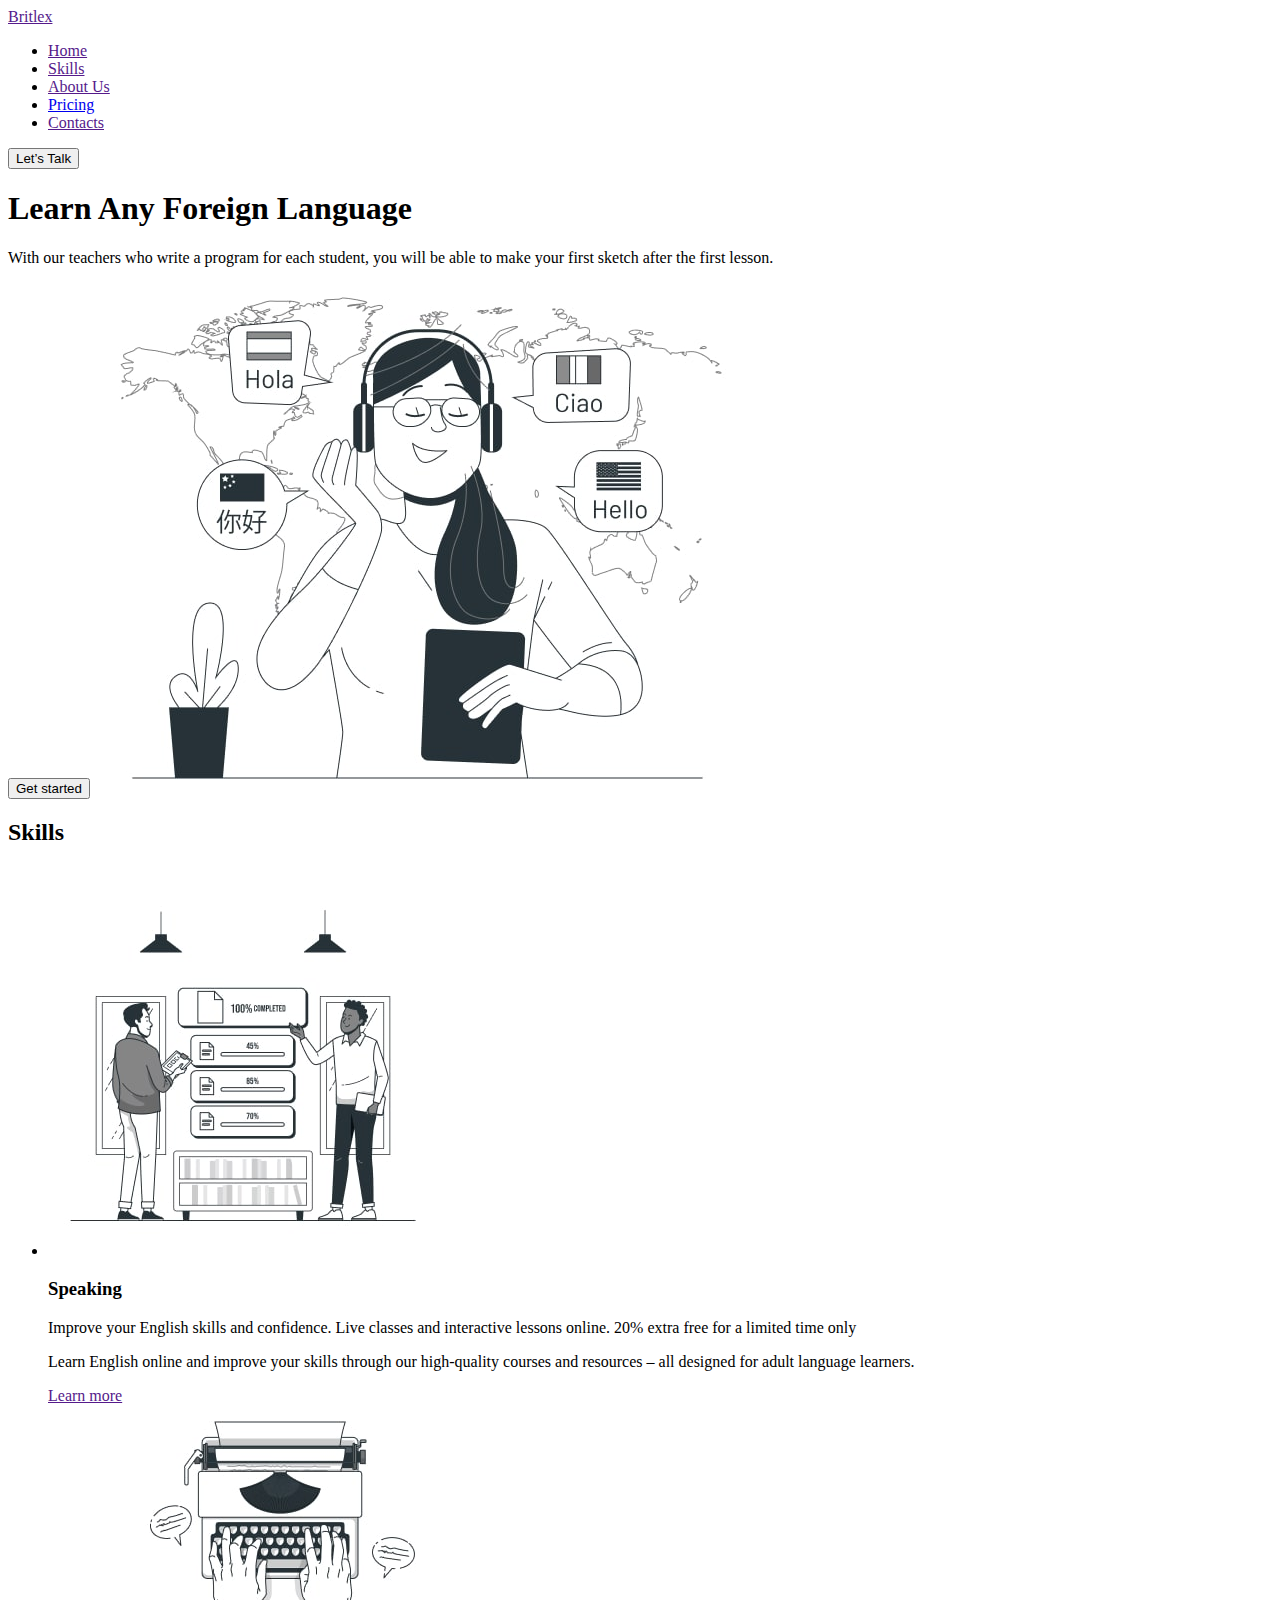
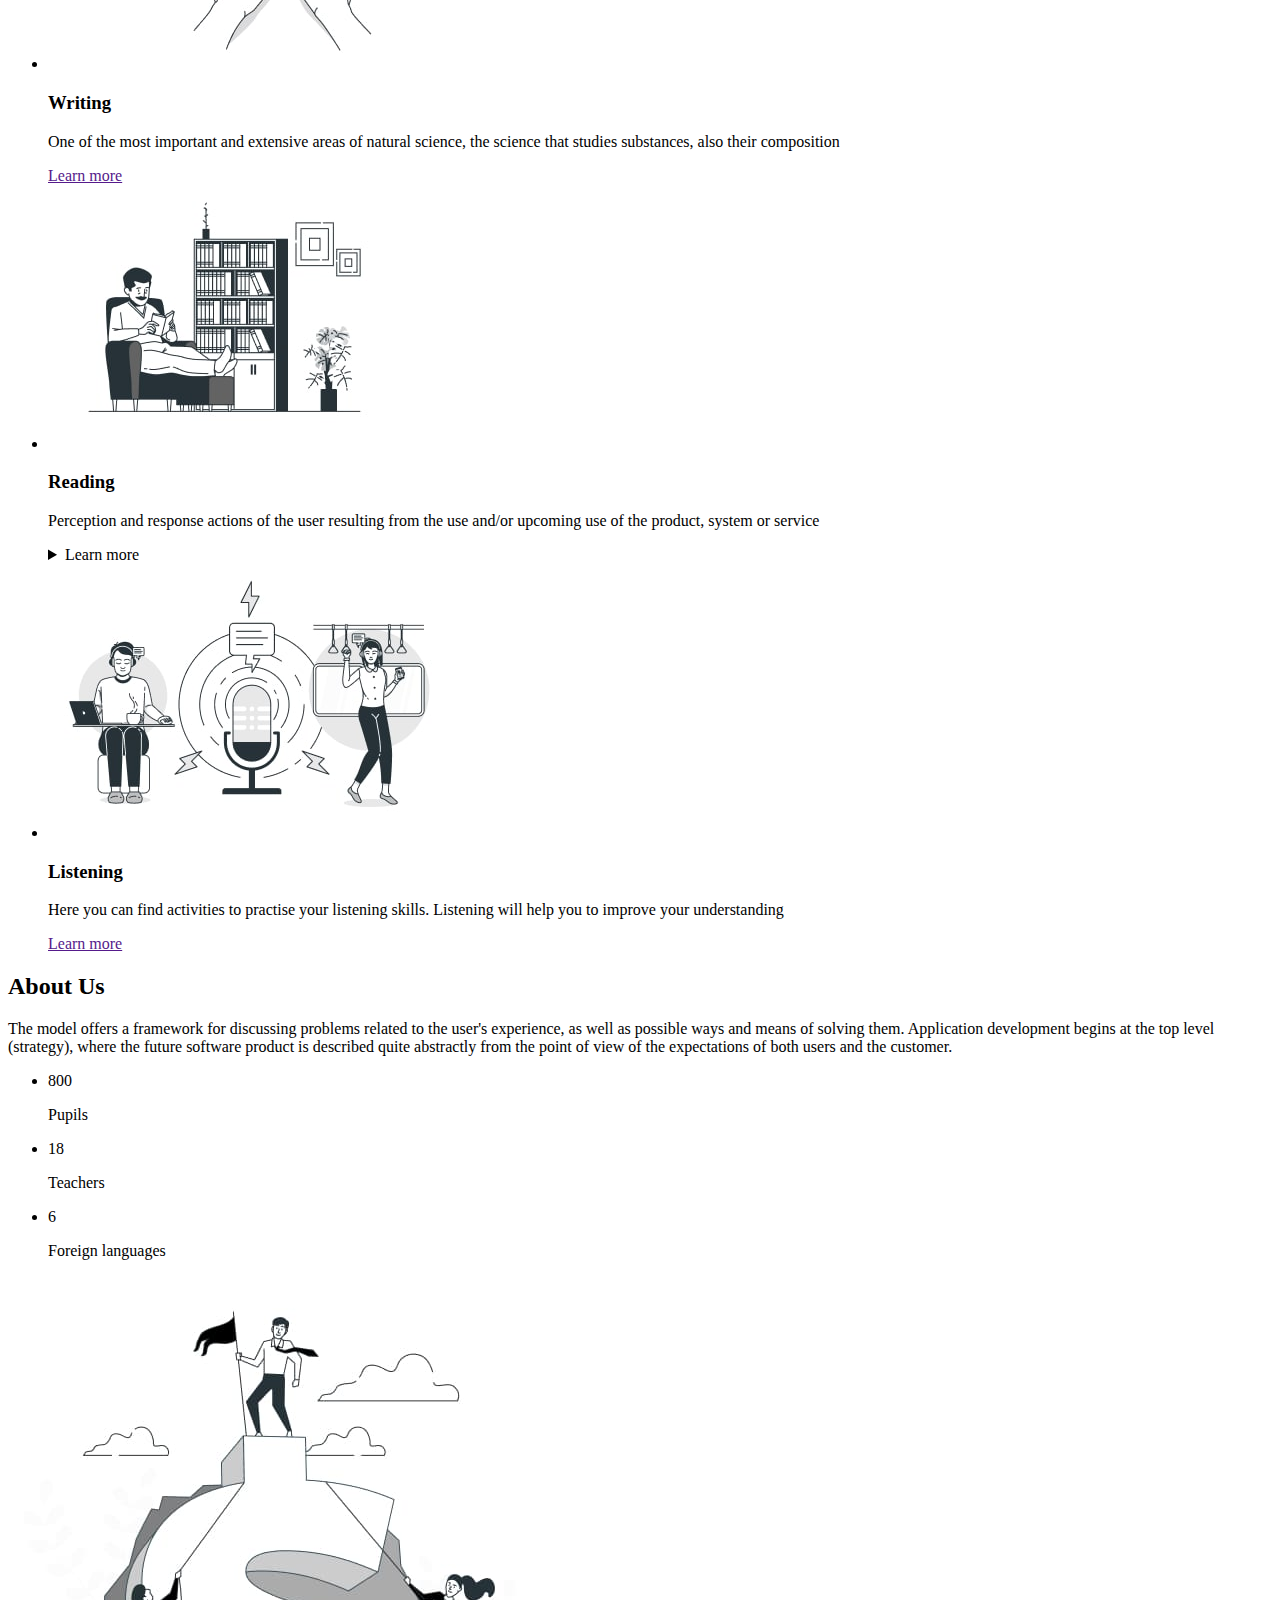
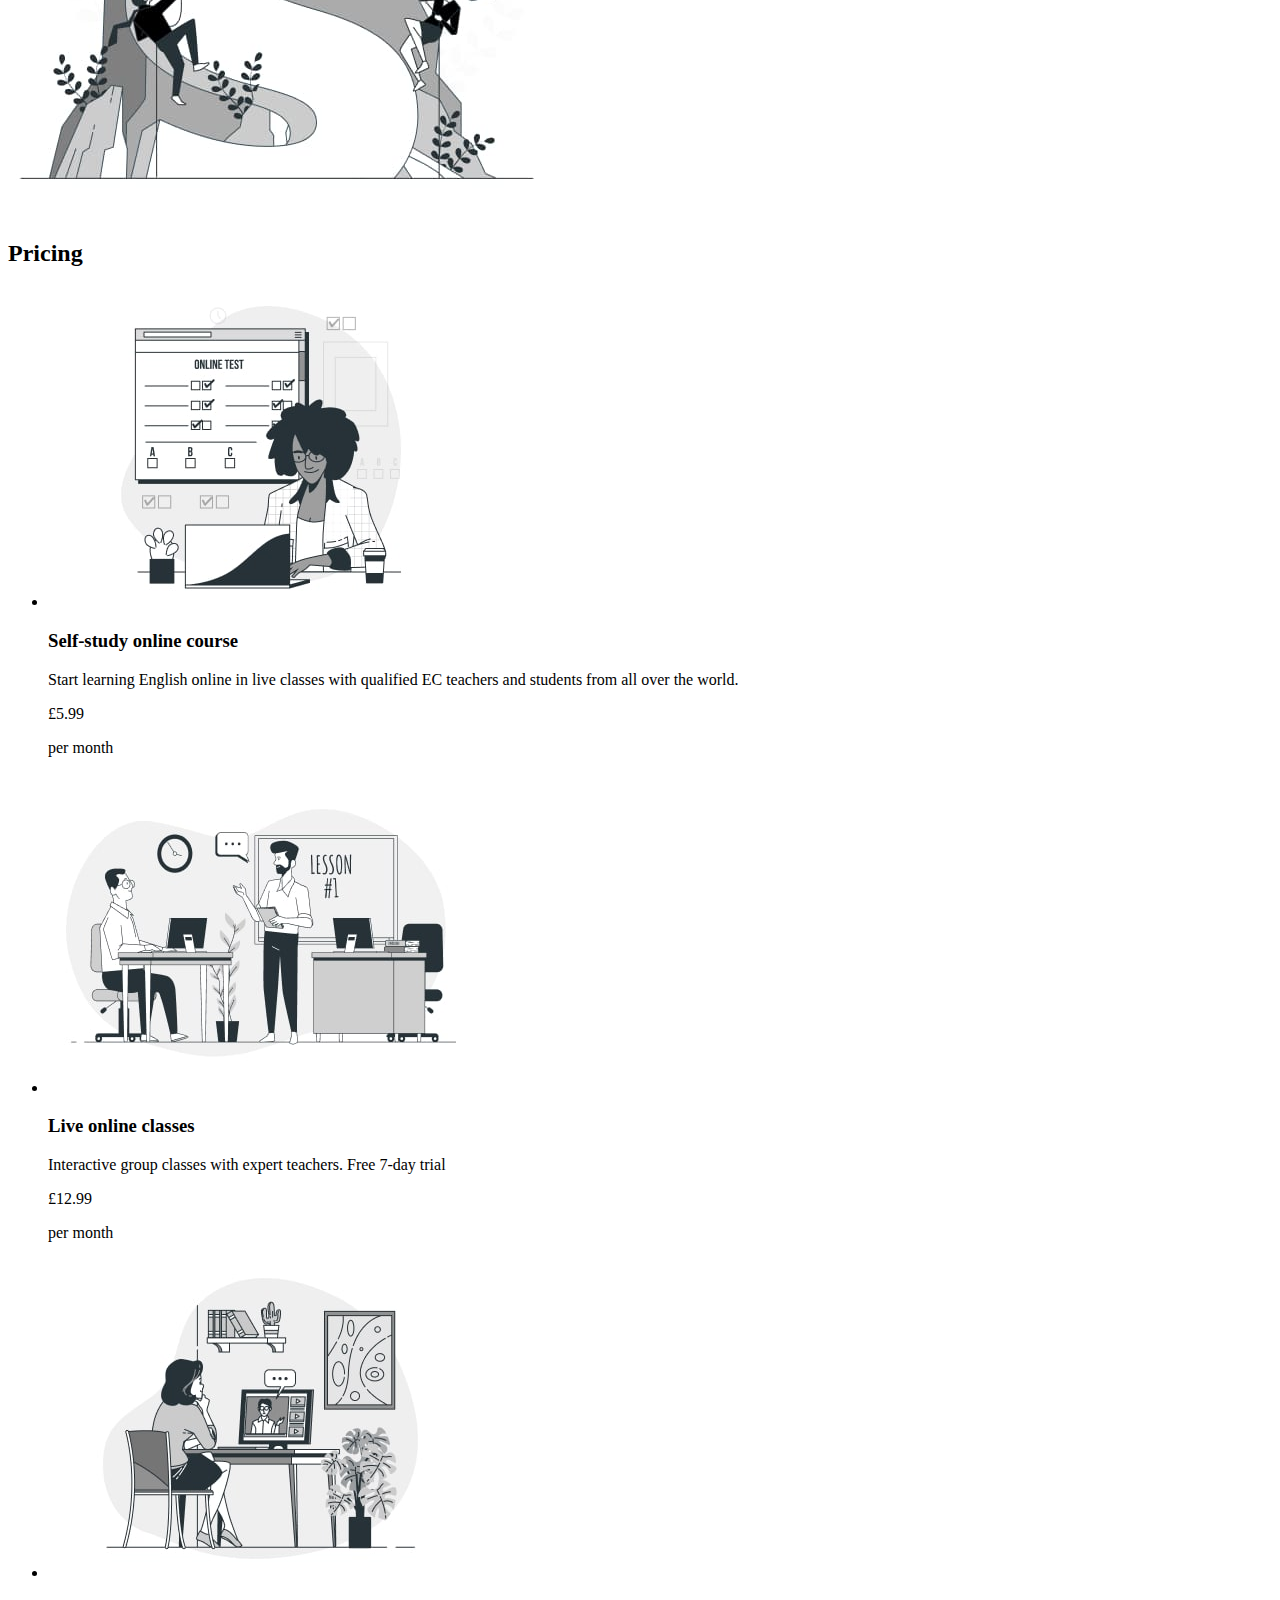
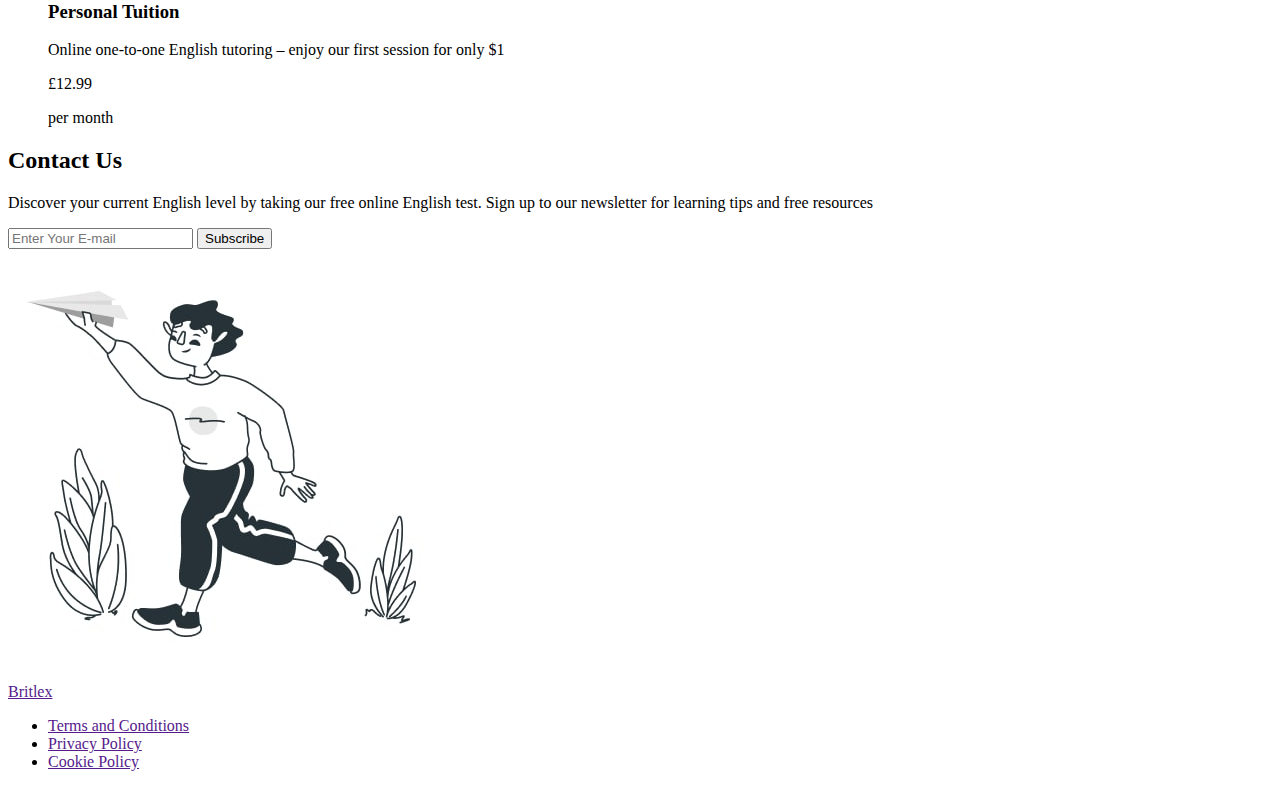
<file: index.html>
<!DOCTYPE html>
<html lang="en">
  <head>
    <meta charset="UTF-8" />
    <meta name="viewport" content="width=device-width, initial-scale=1.0" />
    <title>Britlex</title>
  </head>
  <body>
    <header>
      <nav>
        <a href="">Britlex</a>
        <ul>
          <li><a href="">Home</a></li>
          <li><a href="">Skills</a></li>
          <li><a href="">About Us</a></li>
          <li><a href="./pricing.html">Pricing</a></li>
          <li><a href="">Contacts</a></li>
        </ul>
      </nav>
      <button type="button">Let’s Talk</button>
    </header>
    <main>
      <!-- hero -->
      <section>
        <h1>Learn Any Foreign Language</h1>
        <p>
          With our teachers who write a program for each student, you will be able to make your
          first sketch after the first lesson.
        </p>
        <button type="button">Get started</button>
        <img src="./images/learning-languages.jpeg" alt="girl listen audio" width="654" />
      </section>
      <!-- skills -->
      <section>
        <h2>Skills</h2>
        <ul>
          <li>
            <img src="./images/shared-goals-bro.jpeg" alt="two man speak" width="390" />
            <h3>Speaking</h3>
            <p>
              Improve your English skills and confidence. Live classes and interactive lessons
              online. 20% extra free for a limited time only
            </p>
            <p>
              Learn English online and improve your skills through our high-quality courses and
              resources – all designed for adult language learners.
            </p>
            <a href="">Learn more</a>
          </li>
          <li>
            <img src="./images/typewriter-bro.jpeg" alt="writing" width="390" />
            <h3>Writing</h3>
            <p>
              One of the most important and extensive areas of natural science, the science that
              studies substances, also their composition
            </p>
            <a href="">Learn more</a>
          </li>
          <li>
            <img src="./images/house-bookshelves-bro.jpeg" alt="reading" />
            <h3>Reading</h3>
            <p>
              Perception and response actions of the user resulting from the use and/or upcoming use
              of the product, system or service
            </p>
            <!-- <a href="">Learn more</a> -->
            <details>
              <summary>Learn more</summary>

              <p>
                Lorem ipsum, dolor sit amet consectetur adipisicing elit. Nihil sint aliquid
                molestiae ratione sed voluptates dolor at eligendi maxime, fugiat praesentium quam
                commodi et reprehenderit? Adipisci hic ab inventore quo eius magnam cumque beatae
                perspiciatis quas error. Nulla, aut quia!
              </p>
            </details>
          </li>
          <li>
            <img src="./images/podcast-audience-bro.jpeg" alt="podcast" width="408" />
            <h3>Listening</h3>
            <p>
              Here you can find activities to practise your listening skills. Listening will help
              you to improve your understanding
            </p>
            <a href="">Learn more</a>
          </li>
        </ul>
      </section>
      <!-- About -->
      <section>
        <h2>About Us</h2>
        <p>
          The model offers a framework for discussing problems related to the user's experience, as
          well as possible ways and means of solving them. Application development begins at the top
          level (strategy), where the future software product is described quite abstractly from the
          point of view of the expectations of both users and the customer.
        </p>
        <ul>
          <li>
            <p>800</p>
            <p>Pupils</p>
          </li>
          <li>
            <p>18</p>
            <p>Teachers</p>
          </li>
          <li>
            <p>6</p>
            <p>Foreign languages</p>
          </li>
        </ul>
        <img src="./images/business-competition-bro.jpeg" alt="business competition" width="540" />
      </section>
      <!-- Pricing -->
      <section>
        <h2>Pricing</h2>
        <ul>
          <li>
            <img src="./images/online.jpeg" alt="online lessons" width="426" />
            <h3>Self-study online course</h3>
            <p>
              Start learning English online in live classes with qualified EC teachers and students
              from all over the world.
            </p>
            <span> £5.99</span>
            <p>per month</p>
          </li>
          <li>
            <img src="./images/lesson.jpeg" alt="lessons" width="426" />
            <h3>Live online classes</h3>
            <p>Interactive group classes with expert teachers. Free 7-day trial</p>
            <span> £12.99</span>
            <p>per month</p>
          </li>
          <li>
            <img src="./images/webinar.jpeg" alt="online webinar" width="426" />
            <h3>Personal Tuition</h3>
            <p>Online one-to-one English tutoring – enjoy our first session for only $1</p>
            <span> £12.99</span>
            <p>per month</p>
          </li>
        </ul>
      </section>
      <!-- Contact Us -->
      <section>
        <h2>Contact Us</h2>
        <p>
          Discover your current English level by taking our free online English test. Sign up to our
          newsletter for learning tips and free resources
        </p>
        <form>
          <input placeholder="Enter Your E-mail" type="email" />
          <button type="submit">Subscribe</button>
        </form>
        <img src="./images/contact.jpeg" alt="boy" width="425" />
      </section>
    </main>
    <footer>
      <a href="">Britlex</a>
      <ul>
        <li><a href="">Terms and Conditions</a></li>
        <li><a href="">Privacy Policy</a></li>
        <li><a href="">Cookie Policy</a></li>
      </ul>
    </footer>
  </body>
</html>
</file>
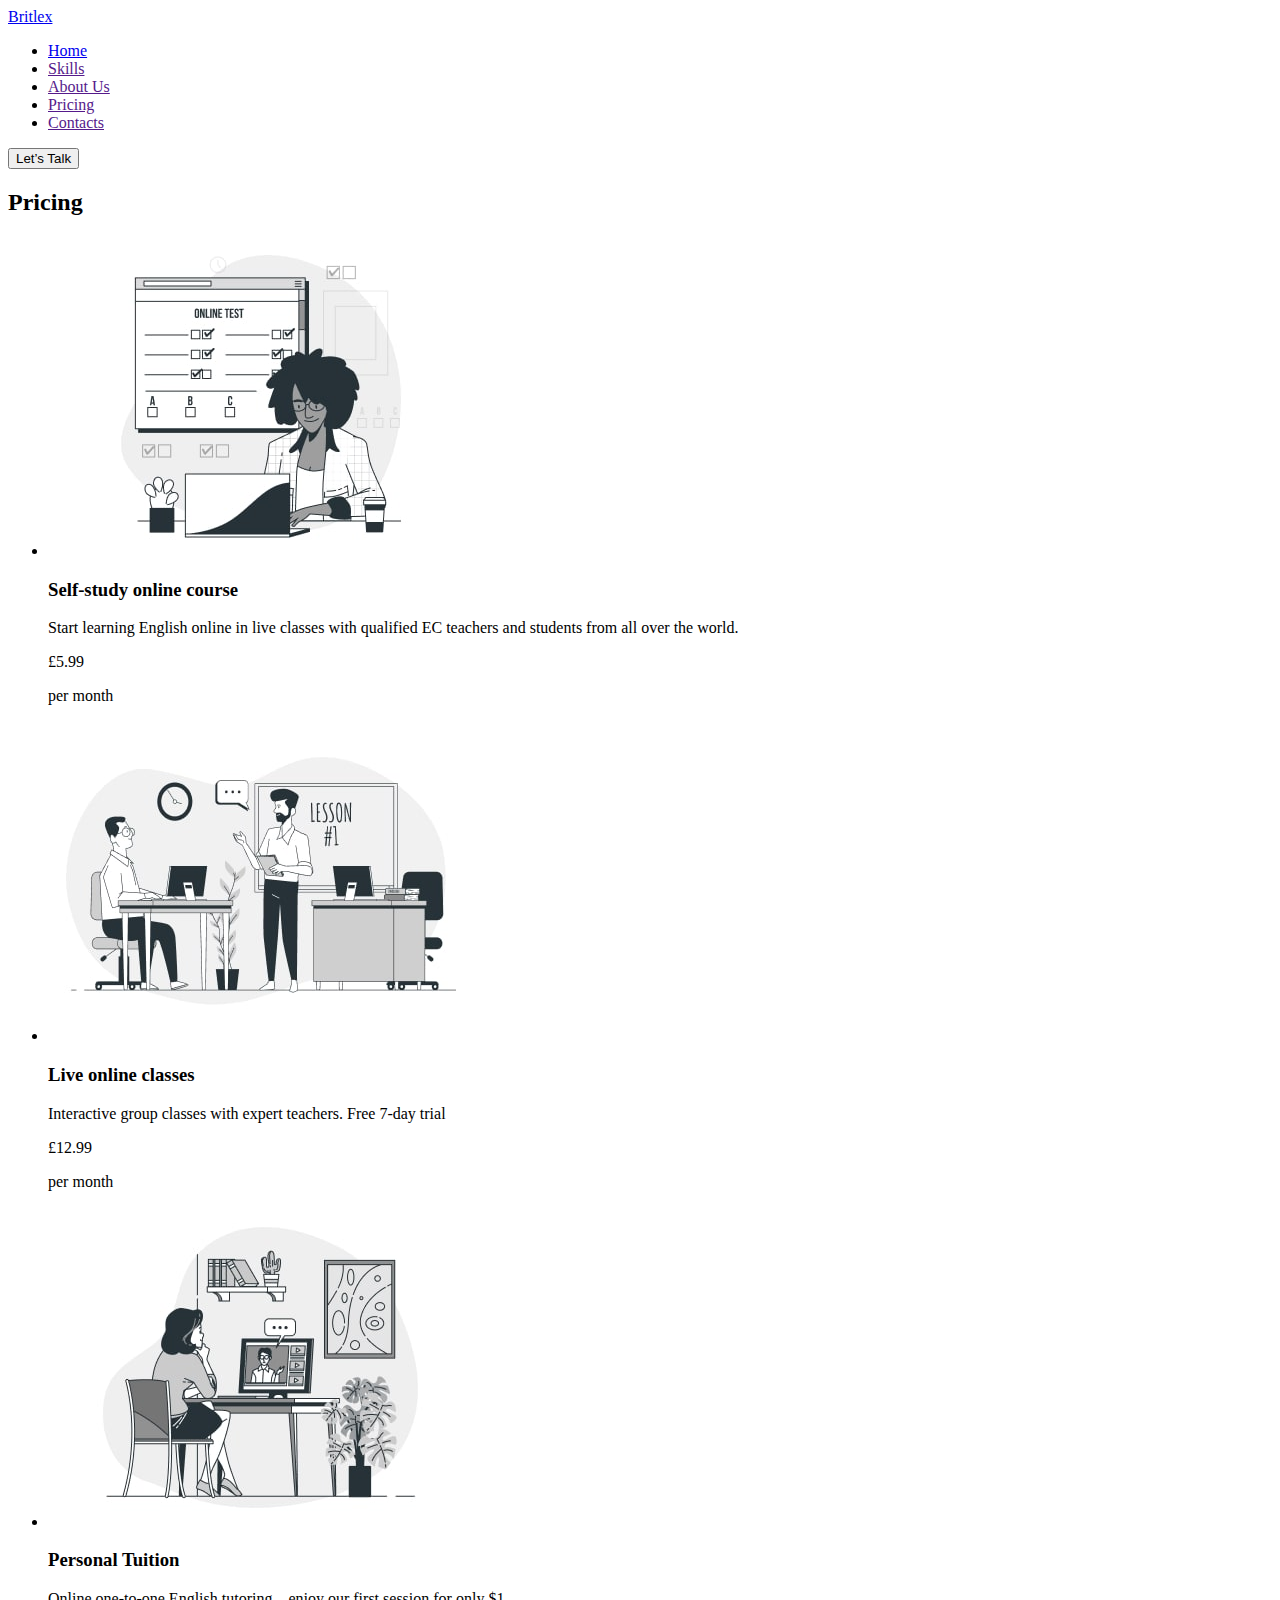
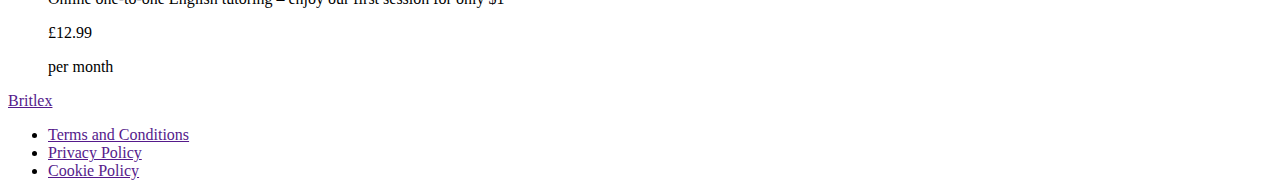
<file: pricing.html>
<!DOCTYPE html>
<html lang="en">
  <head>
    <meta charset="UTF-8" />
    <meta name="viewport" content="width=device-width, initial-scale=1.0" />
    <title>Britlex</title>
  </head>
  <body>
    <header>
      <nav>
        <a href="./index.html">Britlex</a>
        <ul>
          <li><a href="./index.html">Home</a></li>
          <li><a href="">Skills</a></li>
          <li><a href="">About Us</a></li>
          <li><a href="">Pricing</a></li>
          <li><a href="">Contacts</a></li>
        </ul>
      </nav>
      <button type="button">Let’s Talk</button>
    </header>
    <main>
      <section>
        <h2>Pricing</h2>
        <ul>
          <li>
            <img src="./images/online.jpeg" alt="online lessons" width="426" />
            <h3>Self-study online course</h3>
            <p>
              Start learning English online in live classes with qualified EC teachers and students
              from all over the world.
            </p>
            <span> £5.99</span>
            <p>per month</p>
          </li>
          <li>
            <img src="./images/lesson.jpeg" alt="lessons" width="426" />
            <h3>Live online classes</h3>
            <p>Interactive group classes with expert teachers. Free 7-day trial</p>
            <span> £12.99</span>
            <p>per month</p>
          </li>
          <li>
            <img src="./images/webinar.jpeg" alt="online webinar" width="426" />
            <h3>Personal Tuition</h3>
            <p>Online one-to-one English tutoring – enjoy our first session for only $1</p>
            <span> £12.99</span>
            <p>per month</p>
          </li>
        </ul>
      </section>
    </main>
    <footer>
      <a href="">Britlex</a>
      <ul>
        <li><a href="">Terms and Conditions</a></li>
        <li><a href="">Privacy Policy</a></li>
        <li><a href="">Cookie Policy</a></li>
      </ul>
    </footer>
  </body>
</html>
</file>
